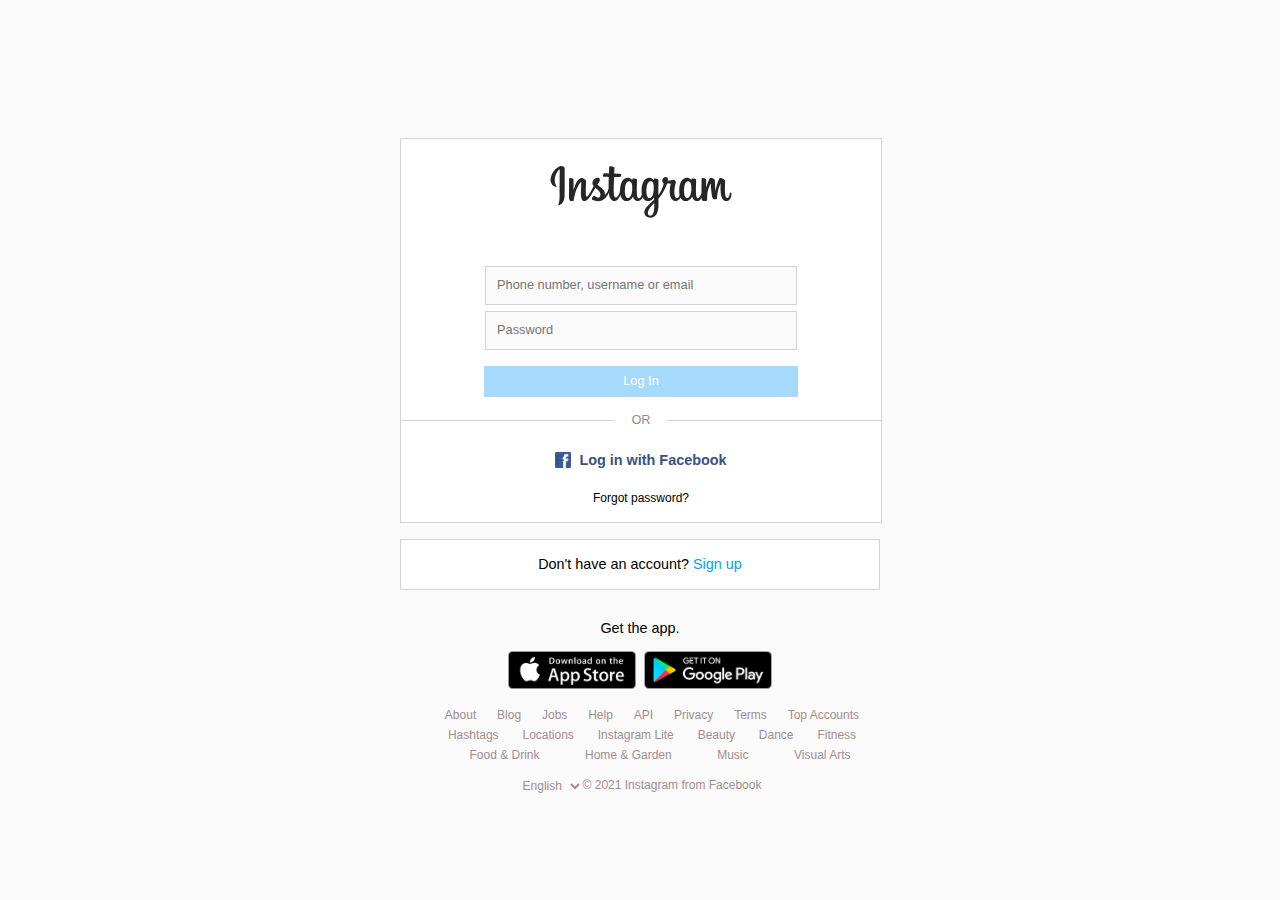
<file: index.html>
<!DOCTYPE html>
<html lang="en">
<head>
  <meta charset="UTF-8">
  <meta http-equiv="X-UA-Compatible" content="IE=edge">
  <meta name="viewport" content="width=device-width, initial-scale=1.0">
  <title>Instagram</title>
  <link rel="stylesheet" href="./assets/css/main.css">
  <link rel="icon" href="./favicon.svg">
  <script src="./assets/js/main.js" defer async></script>
</head>
<body>
  <div class="index__page-container">
    <main class="main-container">
      <!-- <aside class="main-container__aside-container">
        <section class="aside-container__carousel">
          <img src="./assets/img/index/carousel-01.jpg" alt="Instagram user experience examples" id="aside-carousel-img" class="carousel__img"/>
        </section>
      </aside> -->
      <article class="main-container__login">
        <section class="login__prime">
          <header class="prime__header">
            <img src="./assets/img/svg-logos/logo-black-instagram.svg" alt="Instagram logo" id="header-logo" class="index-header__logo">
          </header>
          <section class="prime__login">
            <input type="text" name="username" class="login__input login__input--username" placeholder="Phone number, username or email">
            <input type="password" name="password" id="password-input" class="login__input login__input--password" placeholder="Password">
            <a href="./feed.html" id="login-btn" class="login__btn password-unvalid">Log In</a>
          </section>
          <div class="prime__division">OR</div>
          <section class="prime__fb-login">
            <a href="#" class="fb-login__login-link">Log in with Facebook</a>
            <a href="" class="fb-login__forgot-link">Forgot password?</a>
          </section>
        </section>
        <section class="login__sign-up">
          <span class="sign-up__text">Don't have an account? <a href="#" class="sign-up__link">Sign up</a></span>
        </section>
        <section class="login__get-app">
          <p class="get-app__text">Get the app.</p>
          <div class="get-app__store-links">
            <a href="#"><img src="./assets/img/index/app-store.png" alt="App Store link" class="get-app__app-store"></a>
            <a href="#"><img src="./assets/img/index/google.play.png" alt="Google Play link" class="get-app__google-play"></a>
          </div>
        </section>
      </article>
    </main>
    <footer class="footer">
        <ul class="links__container">
          <a href="#" class="links__link"><li>About</li></a>
          <a href="#" class="links__link"><li>Blog</li></a>
          <a href="#" class="links__link"><li>Jobs</li></a>
          <a href="#" class="links__link"><li>Help</li></a>
          <a href="#" class="links__link"><li>API</li></a>
          <a href="#" class="links__link"><li>Privacy</li></a>
          <a href="#" class="links__link"><li>Terms</li></a>
          <a href="#" class="links__link"><li>Top Accounts</li></a>
          <a href="#" class="links__link"><li>Hashtags</li></a>
          <a href="#" class="links__link"><li>Locations</li></a>
          <a href="#" class="links__link"><li>Instagram Lite</li></a>
          <a href="#" class="links__link"><li>Beauty</li></a>
          <a href="#" class="links__link"><li>Dance</li></a>
          <a href="#" class="links__link"><li>Fitness</li></a>
          <a href="#" class="links__link"><li>Food & Drink</li></a>
          <a href="#" class="links__link"><li>Home & Garden</li></a>
          <a href="#" class="links__link"><li>Music</li></a>
          <a href="#" class="links__link"><li>Visual Arts</li></a>
        </ul>
      <section class="footer__info">
        <select name="language" class="info__lang-selector">
          <option value="english" selected>English</option>
          <option value="spanish">Spanish</option>
        </select>
        <span id="footer-info-copyright" class="info__copyright">© 2021 Instagram from Facebook</span>
      </section>
    </footer>
  </div>
</body>
</html>
</file>
<file: assets/css/main.css>
/*! normalize.css v8.0.1 | MIT License | github.com/necolas/normalize.css */
/* Document
   ========================================================================== */
/**
 * 1. Correct the line height in all browsers.
 * 2. Prevent adjustments of font size after orientation changes in iOS.
 */
html {
  line-height: 1.15;
  /* 1 */
  -webkit-text-size-adjust: 100%;
  /* 2 */
}

/* Sections
   ========================================================================== */
/**
 * Remove the margin in all browsers.
 */
body {
  margin: 0;
}

/**
 * Render the `main` element consistently in IE.
 */
main {
  display: block;
}

/**
 * Correct the font size and margin on `h1` elements within `section` and
 * `article` contexts in Chrome, Firefox, and Safari.
 */
h1 {
  font-size: 2em;
  margin: 0.67em 0;
}

/* Grouping content
   ========================================================================== */
/**
 * 1. Add the correct box sizing in Firefox.
 * 2. Show the overflow in Edge and IE.
 */
hr {
  box-sizing: content-box;
  /* 1 */
  height: 0;
  /* 1 */
  overflow: visible;
  /* 2 */
}

/**
 * 1. Correct the inheritance and scaling of font size in all browsers.
 * 2. Correct the odd `em` font sizing in all browsers.
 */
pre {
  font-family: monospace, monospace;
  /* 1 */
  font-size: 1em;
  /* 2 */
}

/* Text-level semantics
   ========================================================================== */
/**
 * Remove the gray background on active links in IE 10.
 */
a {
  background-color: transparent;
}

/**
 * 1. Remove the bottom border in Chrome 57-
 * 2. Add the correct text decoration in Chrome, Edge, IE, Opera, and Safari.
 */
abbr[title] {
  border-bottom: none;
  /* 1 */
  text-decoration: underline;
  /* 2 */
  -webkit-text-decoration: underline dotted;
          text-decoration: underline dotted;
  /* 2 */
}

/**
 * Add the correct font weight in Chrome, Edge, and Safari.
 */
b,
strong {
  font-weight: bolder;
}

/**
 * 1. Correct the inheritance and scaling of font size in all browsers.
 * 2. Correct the odd `em` font sizing in all browsers.
 */
code,
kbd,
samp {
  font-family: monospace, monospace;
  /* 1 */
  font-size: 1em;
  /* 2 */
}

/**
 * Add the correct font size in all browsers.
 */
small {
  font-size: 80%;
}

/**
 * Prevent `sub` and `sup` elements from affecting the line height in
 * all browsers.
 */
sub,
sup {
  font-size: 75%;
  line-height: 0;
  position: relative;
  vertical-align: baseline;
}

sub {
  bottom: -0.25em;
}

sup {
  top: -0.5em;
}

/* Embedded content
   ========================================================================== */
/**
 * Remove the border on images inside links in IE 10.
 */
img {
  border-style: none;
}

/* Forms
   ========================================================================== */
/**
 * 1. Change the font styles in all browsers.
 * 2. Remove the margin in Firefox and Safari.
 */
button,
input,
optgroup,
select,
textarea {
  font-family: inherit;
  /* 1 */
  font-size: 100%;
  /* 1 */
  line-height: 1.15;
  /* 1 */
  margin: 0;
  /* 2 */
}

/**
 * Show the overflow in IE.
 * 1. Show the overflow in Edge.
 */
button,
input {
  /* 1 */
  overflow: visible;
}

/**
 * Remove the inheritance of text transform in Edge, Firefox, and IE.
 * 1. Remove the inheritance of text transform in Firefox.
 */
button,
select {
  /* 1 */
  text-transform: none;
}

/**
 * Correct the inability to style clickable types in iOS and Safari.
 */
button,
[type=button],
[type=reset],
[type=submit] {
  -webkit-appearance: button;
}

/**
 * Remove the inner border and padding in Firefox.
 */
button::-moz-focus-inner,
[type=button]::-moz-focus-inner,
[type=reset]::-moz-focus-inner,
[type=submit]::-moz-focus-inner {
  border-style: none;
  padding: 0;
}

/**
 * Restore the focus styles unset by the previous rule.
 */
button:-moz-focusring,
[type=button]:-moz-focusring,
[type=reset]:-moz-focusring,
[type=submit]:-moz-focusring {
  outline: 1px dotted ButtonText;
}

/**
 * Correct the padding in Firefox.
 */
fieldset {
  padding: 0.35em 0.75em 0.625em;
}

/**
 * 1. Correct the text wrapping in Edge and IE.
 * 2. Correct the color inheritance from `fieldset` elements in IE.
 * 3. Remove the padding so developers are not caught out when they zero out
 *    `fieldset` elements in all browsers.
 */
legend {
  box-sizing: border-box;
  /* 1 */
  color: inherit;
  /* 2 */
  display: table;
  /* 1 */
  max-width: 100%;
  /* 1 */
  padding: 0;
  /* 3 */
  white-space: normal;
  /* 1 */
}

/**
 * Add the correct vertical alignment in Chrome, Firefox, and Opera.
 */
progress {
  vertical-align: baseline;
}

/**
 * Remove the default vertical scrollbar in IE 10+.
 */
textarea {
  overflow: auto;
}

/**
 * 1. Add the correct box sizing in IE 10.
 * 2. Remove the padding in IE 10.
 */
[type=checkbox],
[type=radio] {
  box-sizing: border-box;
  /* 1 */
  padding: 0;
  /* 2 */
}

/**
 * Correct the cursor style of increment and decrement buttons in Chrome.
 */
[type=number]::-webkit-inner-spin-button,
[type=number]::-webkit-outer-spin-button {
  height: auto;
}

/**
 * 1. Correct the odd appearance in Chrome and Safari.
 * 2. Correct the outline style in Safari.
 */
[type=search] {
  -webkit-appearance: textfield;
  /* 1 */
  outline-offset: -2px;
  /* 2 */
}

/**
 * Remove the inner padding in Chrome and Safari on macOS.
 */
[type=search]::-webkit-search-decoration {
  -webkit-appearance: none;
}

/**
 * 1. Correct the inability to style clickable types in iOS and Safari.
 * 2. Change font properties to `inherit` in Safari.
 */
::-webkit-file-upload-button {
  -webkit-appearance: button;
  /* 1 */
  font: inherit;
  /* 2 */
}

/* Interactive
   ========================================================================== */
/*
 * Add the correct display in Edge, IE 10+, and Firefox.
 */
details {
  display: block;
}

/*
 * Add the correct display in all browsers.
 */
summary {
  display: list-item;
}

/* Misc
   ========================================================================== */
/**
 * Add the correct display in IE 10+.
 */
template {
  display: none;
}

/**
 * Add the correct display in IE 10.
 */
[hidden] {
  display: none;
}

.links__link, .fb-login__forgot-link {
  text-decoration: none;
  color: inherit;
}

.index__page-container {
  display: flex;
  flex-direction: column;
  justify-content: center;
  align-items: center;
}

.hidden {
  visibility: hidden;
}

body {
  background-color: #FAFAFA;
  font-family: "Segoe UI", Tahoma, Verdana, sans-serif;
}

.index__page-container {
  height: 100vh;
  max-width: 30rem;
  margin: 0 auto;
  font-size: 0.9rem;
}

.main-container {
  margin-top: 2rem;
}
.main-container__login {
  display: flex;
  flex-direction: column;
  width: 30rem;
}

.login__prime {
  width: 30rem;
  display: flex;
  flex-direction: column;
  align-items: center;
  background-color: #FFFFFF;
  border: 1px solid lightgrey;
}

.index-header__logo {
  width: 12rem;
  padding-top: 1rem;
  padding-bottom: 2rem;
}

.prime__login {
  display: flex;
  flex-direction: column;
  align-items: center;
}

.login__input {
  width: 18rem;
  padding: 0.7rem;
  margin-top: 0.4rem;
  font-size: 0.8rem;
  background-color: #FAFAFA;
  border: 1px solid lightgrey;
}

.login__btn {
  display: flex;
  justify-content: center;
  width: 19.6rem;
  margin: 1rem 0;
  padding: 0.5rem 0;
  font-size: 0.8rem;
  font-weight: 500;
  text-decoration: none;
  color: white;
  background-color: #0095f6;
}

.password-unvalid {
  pointer-events: none;
  background-color: #0095f659;
}

.prime__division {
  width: 100%;
  display: flex;
  justify-content: center;
  align-items: center;
  font-size: 0.8rem;
  font-weight: 500;
  color: #8e8e8e;
}

.prime__division::before, .prime__division::after {
  content: "";
  display: block;
  flex: 1;
  height: 1px;
  background-color: lightgrey;
}

.prime__division::before {
  margin-right: 1rem;
}

.prime__division::after {
  margin-left: 1rem;
}

.prime__fb-login {
  display: flex;
  flex-direction: column;
  align-items: center;
  margin-top: 1.5rem;
}

.fb-login__login-link {
  text-decoration: none;
  color: #385185;
  font-size: 0.9rem;
  font-weight: 600;
}
.fb-login__login-link::before {
  margin-right: 0.5rem;
  background-image: url("../img/index/facebook-logo.png");
  width: 1rem;
  content: "F";
  display: inline-block;
  height: auto;
  background-repeat: no-repeat;
  background-size: cover;
}

.fb-login__forgot-link {
  margin-top: 1.5rem;
  margin-bottom: 1rem;
  font-size: 0.75rem;
}

.login__sign-up {
  display: flex;
  justify-content: center;
  margin: 1rem 0;
  background-color: #FFFFFF;
  border: 1px solid lightgrey;
}

.sign-up__text {
  padding: 1rem 0;
}
.sign-up__link {
  text-decoration: none;
  font-weight: 500;
  color: #00A2F8;
}

.get-app__text {
  text-align: center;
}

.get-app__store-links {
  display: flex;
  justify-content: center;
}
.get-app__store-links a img {
  width: 8rem;
}
.get-app__store-links a:not(:last-child) {
  margin-right: 0.5rem;
}

.fb-login__forgot-link, .links__link {
  text-decoration: none;
  color: inherit;
}

.index__page-container {
  display: flex;
  flex-direction: column;
  justify-content: center;
  align-items: center;
}

.hidden {
  visibility: hidden;
}

.footer {
  color: #9F8E8E;
  justify-self: flex-end;
  font-size: 0.75rem;
}
.footer__info {
  display: flex;
  justify-content: center;
  align-items: center;
}

.info__lang-selector {
  border: 1px transparent;
  background-color: #FAFAFA;
  color: #9F8E8E;
  cursor: pointer;
}

.links__container {
  display: flex;
  justify-content: space-evenly;
  flex-wrap: wrap;
  line-height: 1.7;
}

.links__link {
  list-style-type: none;
}
.links__link:not(:last-child) {
  padding-right: 1rem;
}

.feed__page-container {
  display: flex;
  flex-direction: column;
}

.feed__header {
  display: flex;
  justify-content: space-around;
  align-content: center;
  padding: 0.25rem 0 0.25rem;
  background-color: white;
  border-bottom: 1px solid lightgrey;
}

.feed-header__logo {
  width: 7rem;
  padding-top: 0.25rem;
}

.header__search {
  display: flex;
  justify-content: center;
  align-items: center;
}

.search__container {
  position: relative;
}
.search__input::-moz-placeholder {
  color: grey;
  text-align: center;
}
.search__input:-ms-input-placeholder {
  color: grey;
  text-align: center;
}
.search__input::placeholder {
  color: grey;
  text-align: center;
}
.search__input {
  padding: 0.25rem 0;
  border-top-style: hidden;
  border-right-style: hidden;
  border-left-style: hidden;
  border-bottom-style: hidden;
  background-color: #FAFAFA;
  border: 1px solid lightgrey;
}
.search-icon {
  width: 0.75rem;
  position: absolute;
  margin-left: auto;
  margin-right: auto;
  top: 0.5rem;
  left: -4rem;
  right: 0;
  text-align: center;
}

.header__menu {
  display: flex;
  justify-content: space-around;
  align-items: center;
}

.menu__icon {
  width: 1.5rem;
  margin-right: 1rem;
}
.menu__profile-pic {
  width: 1.5rem;
  border-radius: 50%;
}

.fb-login__forgot-link, .links__link {
  text-decoration: none;
  color: inherit;
}

.index__page-container {
  display: flex;
  flex-direction: column;
  justify-content: center;
  align-items: center;
}

.hidden {
  visibility: hidden;
}

.fb-login__forgot-link, .links__link {
  text-decoration: none;
  color: inherit;
}

.index__page-container {
  display: flex;
  flex-direction: column;
  justify-content: center;
  align-items: center;
}

.hidden {
  visibility: hidden;
}

.main__stories {
  width: 76%;
  display: flex;
  margin: 2rem;
  margin-right: 0;
  padding: 0.5rem 1rem;
  background-color: white;
  border: 1px solid lightgrey;
  overflow: scroll;
  -ms-overflow-style: none;
  /* Internet Explorer 10+ */
  scrollbar-width: none;
  /* Firefox */
  position: relative;
}
.main__stories::-webkit-scrollbar {
  display: none;
  /* Safari and Chrome */
}

.stories__arrow {
  width: 1.5rem;
  position: absolute;
  top: 5rem;
  transform: translate(0, -50%);
  z-index: 1;
  filter: drop-shadow(3px 3px 2px rgba(0, 0, 0, 0.7));
  cursor: pointer;
}
.stories__arrow--right {
  right: 1rem;
}
.stories__arrow--left {
  right: 60rem;
}

.stories__card {
  display: flex;
  flex-direction: column;
  align-items: center;
}
.stories__card:not(:last-child) {
  margin-right: 0.75rem;
}

.card__img-container {
  width: 4rem;
  height: 4rem;
  display: flex;
  justify-content: center;
  align-items: center;
  border-radius: 50%;
  background: linear-gradient(to right, red, purple);
}

.card__img {
  width: 3.5rem;
  border-radius: 50%;
  border: none;
  box-shadow: 0 0 0 2px white;
  cursor: pointer;
}
.card__username {
  text-transform: lowercase;
  font-size: 0.6rem;
}

.main-feed-page-container {
  display: flex;
  justify-content: center;
  align-items: center;
}

.feed-main-container {
  display: flex;
  flex-direction: column;
  align-items: flex-end;
  position: relative;
  width: 50%;
  margin-left: 6rem;
}

.feed__post {
  background-color: white;
  margin-bottom: 2rem;
  border: 1px solid lightgrey;
}

.post__header {
  display: flex;
  justify-content: space-between;
  align-items: center;
  padding: 1rem;
}

.header__info {
  display: flex;
  align-items: center;
}

.info__profile-pic-container {
  width: 3rem;
  height: 3rem;
  display: flex;
  justify-content: center;
  align-items: center;
  border-radius: 50%;
  background: linear-gradient(to right, red, purple);
}
.info__profile-pic {
  width: 2.5rem;
  border-radius: 50%;
  border: none;
  box-shadow: 0 0 0 2px white;
  cursor: pointer;
}
.info__data-container {
  margin-left: 1rem;
}
.info__username {
  font-weight: 600;
  text-transform: lowercase;
}

.header__options {
  width: 1.3rem;
  cursor: pointer;
}

.post__img {
  width: 100%;
}

.post__info {
  display: flex;
  justify-content: space-between;
}
.post__info-interact {
  display: flex;
}
.post__info-icon {
  height: 1.5rem;
  margin: 0.5rem;
  cursor: pointer;
}
.post__info-icon--comment {
  transform: scaleX(-1);
}

.post__likes {
  margin-left: 0.5rem;
  font-weight: 600;
}

.post__description {
  margin: 0.5rem 0 0 0.5rem;
}
.post__description--author {
  font-weight: 600;
}

.comments__load-more {
  margin: 0.5rem 0 0 0.5rem;
  color: grey;
  cursor: pointer;
}

.comments__coment {
  margin: 0.5rem 0 0 0.5rem;
}
.comments__coment--author {
  font-weight: 600;
}

.post__time {
  margin: 0.5rem 0 0 0.5rem;
  text-transform: uppercase;
  font-size: 0.7rem;
  color: grey;
}

.post__add-comment {
  display: flex;
  justify-content: space-between;
  align-items: center;
  margin-top: 1rem;
  padding: 1rem 0;
  border-top: 1px solid lightgrey;
}
.post__add-comment--container {
  display: flex;
  align-items: center;
}

textarea:focus, input:focus {
  outline: none;
}

.add-comment__input {
  resize: none;
  margin-left: 1rem;
  border-top-style: hidden;
  border-right-style: hidden;
  border-left-style: hidden;
  border-bottom-style: hidden;
  background-color: white;
}
.add-comment__emoji {
  width: 1.5rem;
  margin-left: 0.5rem;
  cursor: pointer;
}
.add-comment__submit {
  margin-right: 0.5rem;
  text-decoration: none;
  font-weight: 500;
  color: #00A2F8;
}
.add-comment__submit--disabled {
  color: #00A2F866;
}

.aside-info {
  align-self: flex-start;
  display: flex;
  flex-direction: column;
  align-items: flex-start;
  width: 50%;
  margin-right: 11rem;
}

.aside-info__user {
  display: flex;
  justify-content: space-between;
  align-items: center;
  width: 50%;
  padding-top: 2.5rem;
  margin-left: 2rem;
}

.user__info {
  margin-left: 1rem;
}
.user__info-container {
  display: flex;
  align-items: center;
}

.user__profile-pic-container {
  width: 4rem;
  height: 4rem;
  display: flex;
  justify-content: center;
  align-items: center;
  border-radius: 50%;
  background-color: lightgrey;
}

.user__profile-pic {
  width: 3.5rem;
  border-radius: 50%;
  border: none;
  box-shadow: 0 0 0 2px white;
  cursor: pointer;
}

.user__info--username {
  font-weight: 600;
}
.user__info--first-name {
  color: grey;
}

.user__change-user {
  margin-right: 0.5rem;
  text-decoration: none;
  font-weight: 500;
  color: #00A2F8;
}

.aside-info__suggestions {
  width: 50%;
}

.suggestion__info {
  margin-left: 1rem;
}
.suggestion__info-container {
  display: flex;
  align-items: center;
}

.suggestions__header {
  display: flex;
  justify-content: space-between;
  width: 100%;
  margin-top: 2rem;
  margin-left: 2rem;
}
.suggestions__header--tittle {
  color: grey;
  font-weight: 500;
}
.suggestions__header--see-all {
  margin-right: 0.5rem;
  text-decoration: none;
  font-weight: 500;
  font-size: 0.9rem;
}

.aside-suggestion__user {
  display: flex;
  justify-content: space-between;
  align-items: center;
  width: 100%;
  padding-top: 0.5rem;
  margin-left: 1rem;
}

.suggestion__info {
  margin-left: 1rem;
}
.suggestion__info-container {
  display: flex;
  align-items: center;
}

.suggestion__profile-pic {
  width: 2.5rem;
  border-radius: 50%;
  cursor: pointer;
}

.suggestion__info--username {
  font-weight: 600;
}
.suggestion__info--followed-by {
  margin-top: 0.2rem;
  color: grey;
  font-size: 0.8rem;
}

.suggestion__follow-user {
  margin-right: -0.5rem;
  text-decoration: none;
  font-weight: 500;
  color: #00A2F8;
}/*# sourceMappingURL=main.css.map */
</file>
